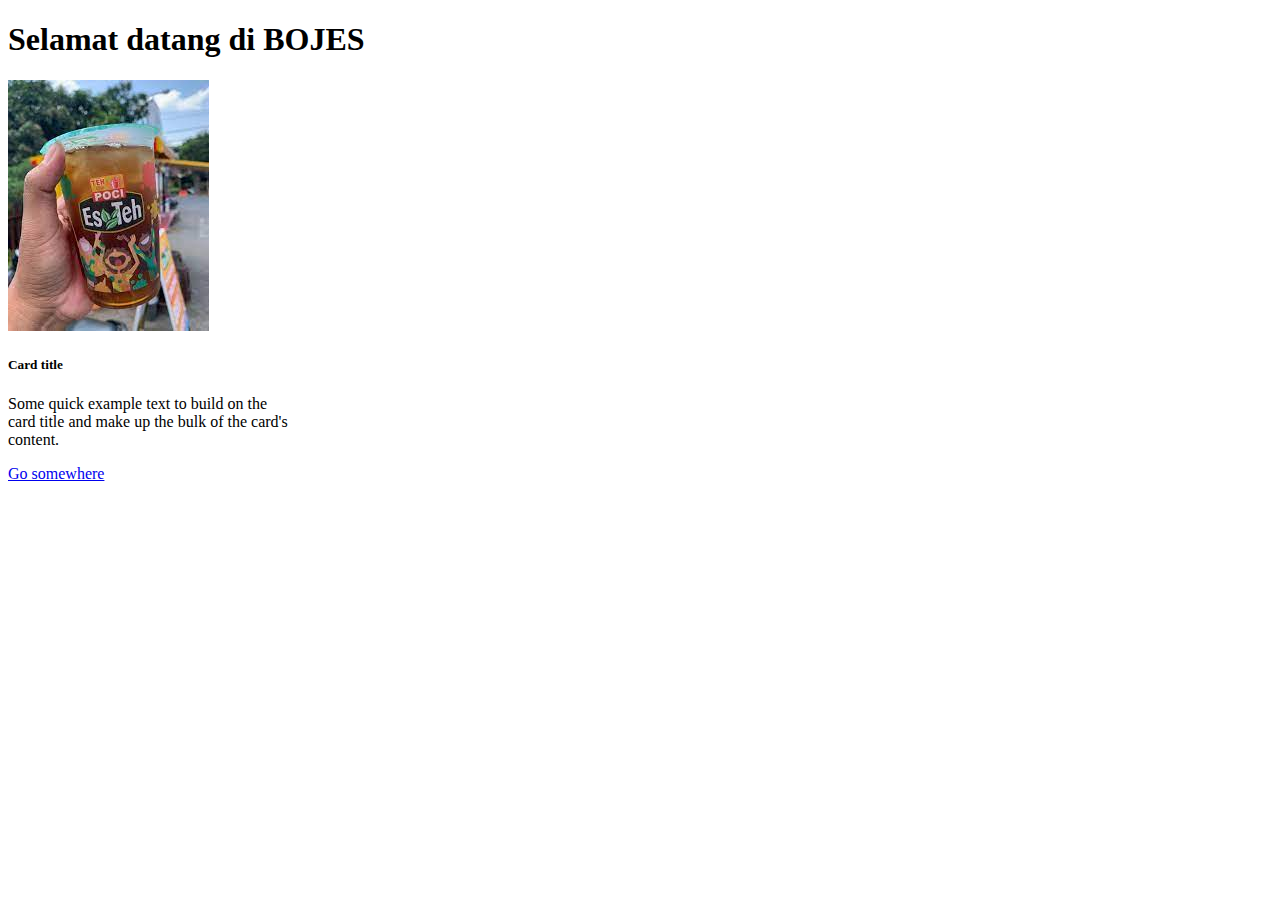
<file: LADING PAGE/index.html>
<!DOCTYPE html>
<html lang="en">
<head>
    <meta charset="UTF-8">
    <meta http-equiv="X-UA-Compatible" content="IE=edge">
    <meta name="viewport" content="width=device-width, initial-scale=1.0">
    <title>Document</title>
    <link href="https://cdn.jsdelivr.net/npm/bootstrap@5.3.2/dist/css/bootstrap.min.css" rel="stylesheet" integrity="sha384-T3c6CoIi6uLrA9TneNEoa7RxnatzjcDSCmG1MXxSR1GAsXEV/Dwwykc2MPK8M2HN" crossorigin="anonymous">
</head>
<body>
    
            <div class="content">
                <h1> Selamat datang di BOJES</h1>
                <div class="card" style="width: 18rem;">
                    <img src="teh poci.png" class="card-img-top" alt="teh poci" width="auto" height="auto">
                    <div class="card-body">
                      <h5 class="card-title">Card title</h5>
                      <p class="card-text">Some quick example text to build on the card title and make up the bulk of the card's content.</p>
                      <a href="#" class="btn btn-primary">Go somewhere</a>
                    </div>
                  </div>
            </div>
    
</body>
</html>
</file>
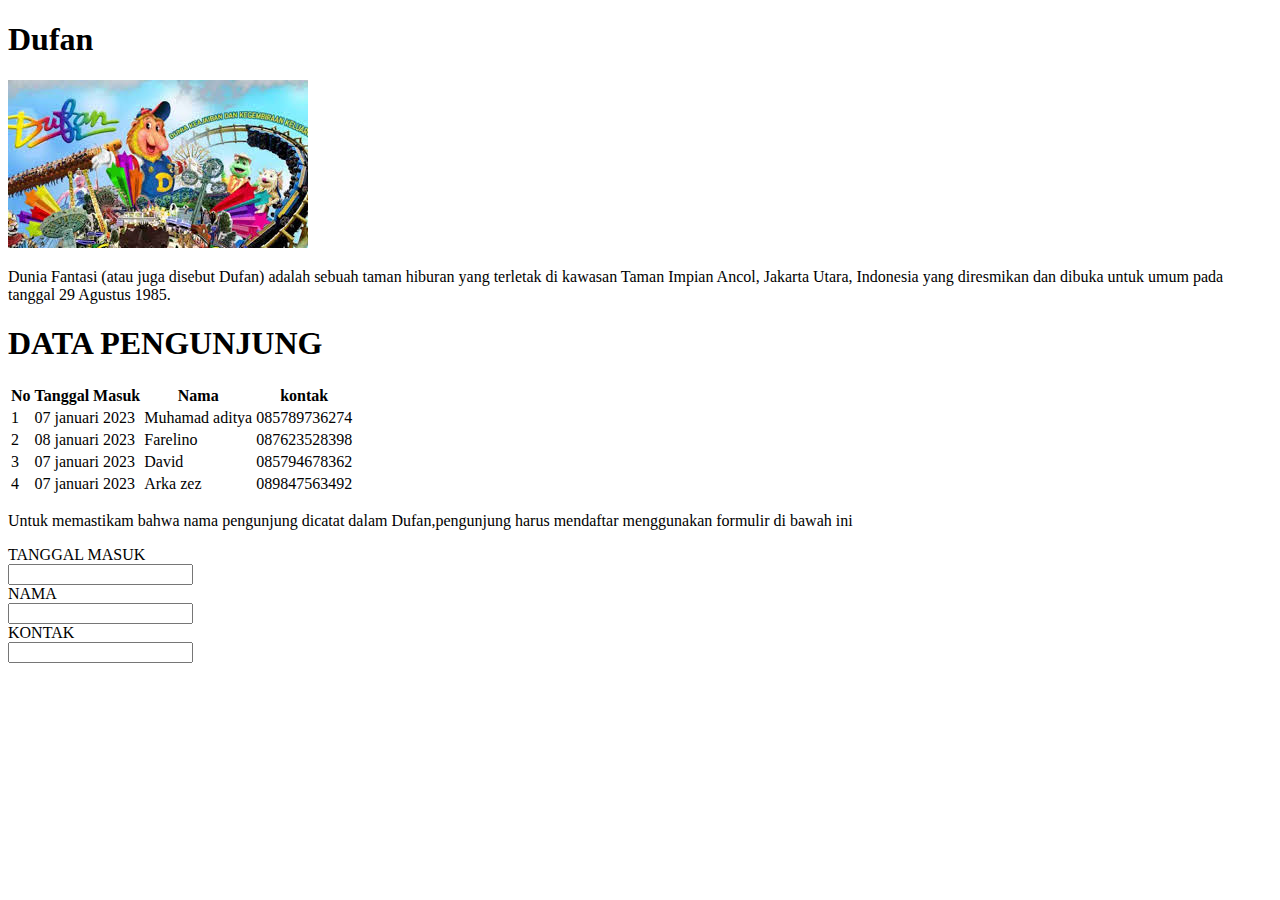
<file: mid test/index.html>
<!DOCTYPE html>
<html lang="en">
<head>
    <meta charset="UTF-8">
    <meta http-equiv="X-UA-Compatible" content="IE=edge">
    <meta name="viewport" content="width=device-width, initial-scale=1.0">
    <title>Document</title>
    <link rel="STYLESHEET" type="teks/css" href="style_table.css">
</head>
<body>
    <h1>Dufan</h1>
    <img src="dufan.jpg"></img>
    <p>Dunia Fantasi (atau juga disebut Dufan) adalah sebuah taman hiburan yang terletak di kawasan Taman Impian Ancol, Jakarta Utara, Indonesia yang diresmikan dan dibuka untuk umum pada tanggal 29 Agustus 1985.</p>

      <h1>DATA PENGUNJUNG</h1>
<table boder="1">
    <tr>
        <th>No</th>
        <th>Tanggal Masuk</th>
        <th>Nama</th>
        <th>kontak</th>
    </tr>
    <tr>
        <td>1</td>
        <td>07 januari 2023</td>
        <td>Muhamad aditya</td>
        <td>085789736274</td>
    </tr>
    <tr>
        <td>2</td>
        <td>08 januari 2023</td>
        <td>Farelino</td>
        <td>087623528398</td>
    </tr>
    <tr>
        <td>3</td>
        <td>07 januari 2023</td>
        <td>David</td>
        <td>085794678362</td>
    </tr>
    <tr>
        <td>4</td>
        <td>07 januari 2023</td>
        <td>Arka zez</td>
        <td>089847563492</td>
    </tr>
</table>
<p>Untuk memastikam bahwa nama pengunjung dicatat dalam Dufan,pengunjung harus mendaftar menggunakan formulir di bawah ini</p>
<div class="content">
    <form>
        <label for="tanggal masuk">TANGGAL MASUK</label><br>
        <input type="text" id="required"><br>
        <label for="nama">NAMA</label><br>
        <input type="text" id="required"><br>
        <label for="kontak">KONTAK</label><br>
        <input type="text" id="required"><br>
    </form>
</div>
</body>
</html>
</file>
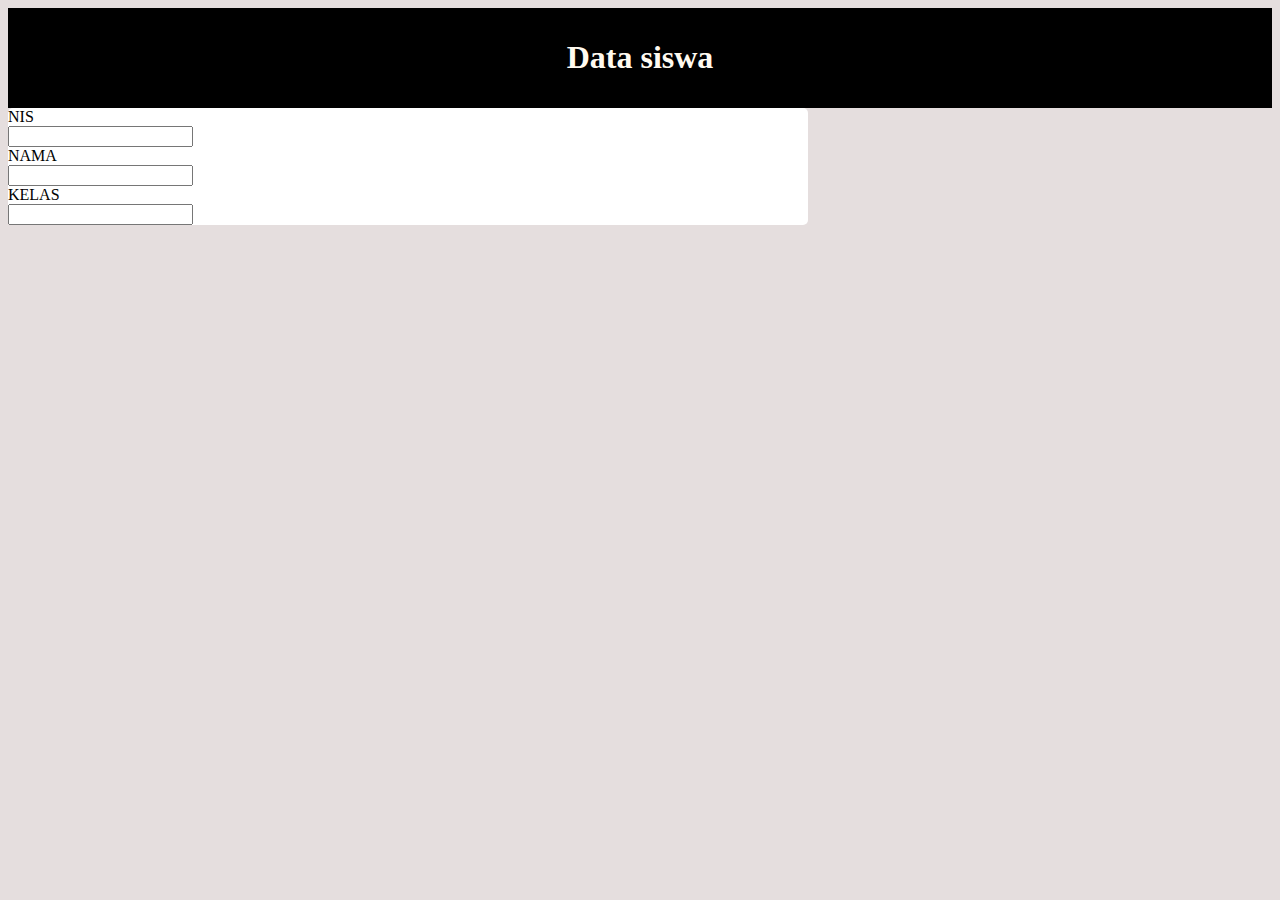
<file: PRA EXAM/index.html>
<!DOCTYPE html>
<html lang="en">
<head>
    <meta charset="UTF-8">
    <meta http-equiv="X-UA-Compatible" content="IE=edge">
    <meta name="viewport" content="width=device-width, initial-scale=1.0">
    <title>Document</title>
    <link rel="stylesheet" href="style.css">
</head>
<body>
    <div class="header">
        <h1>Data siswa</h1>
    </div>
<div class="content">
    <form>
        <label for="nis">NIS</label><br>
        <input type="text" id="required"><br>
        <label for="nama">NAMA</label><br>
        <input type="text" id="required"><br>
        <label for="kelas">KELAS</label><br>
        <input type="text" id="required"><br>
    </form>
</div>

</body>
</html>
</file>
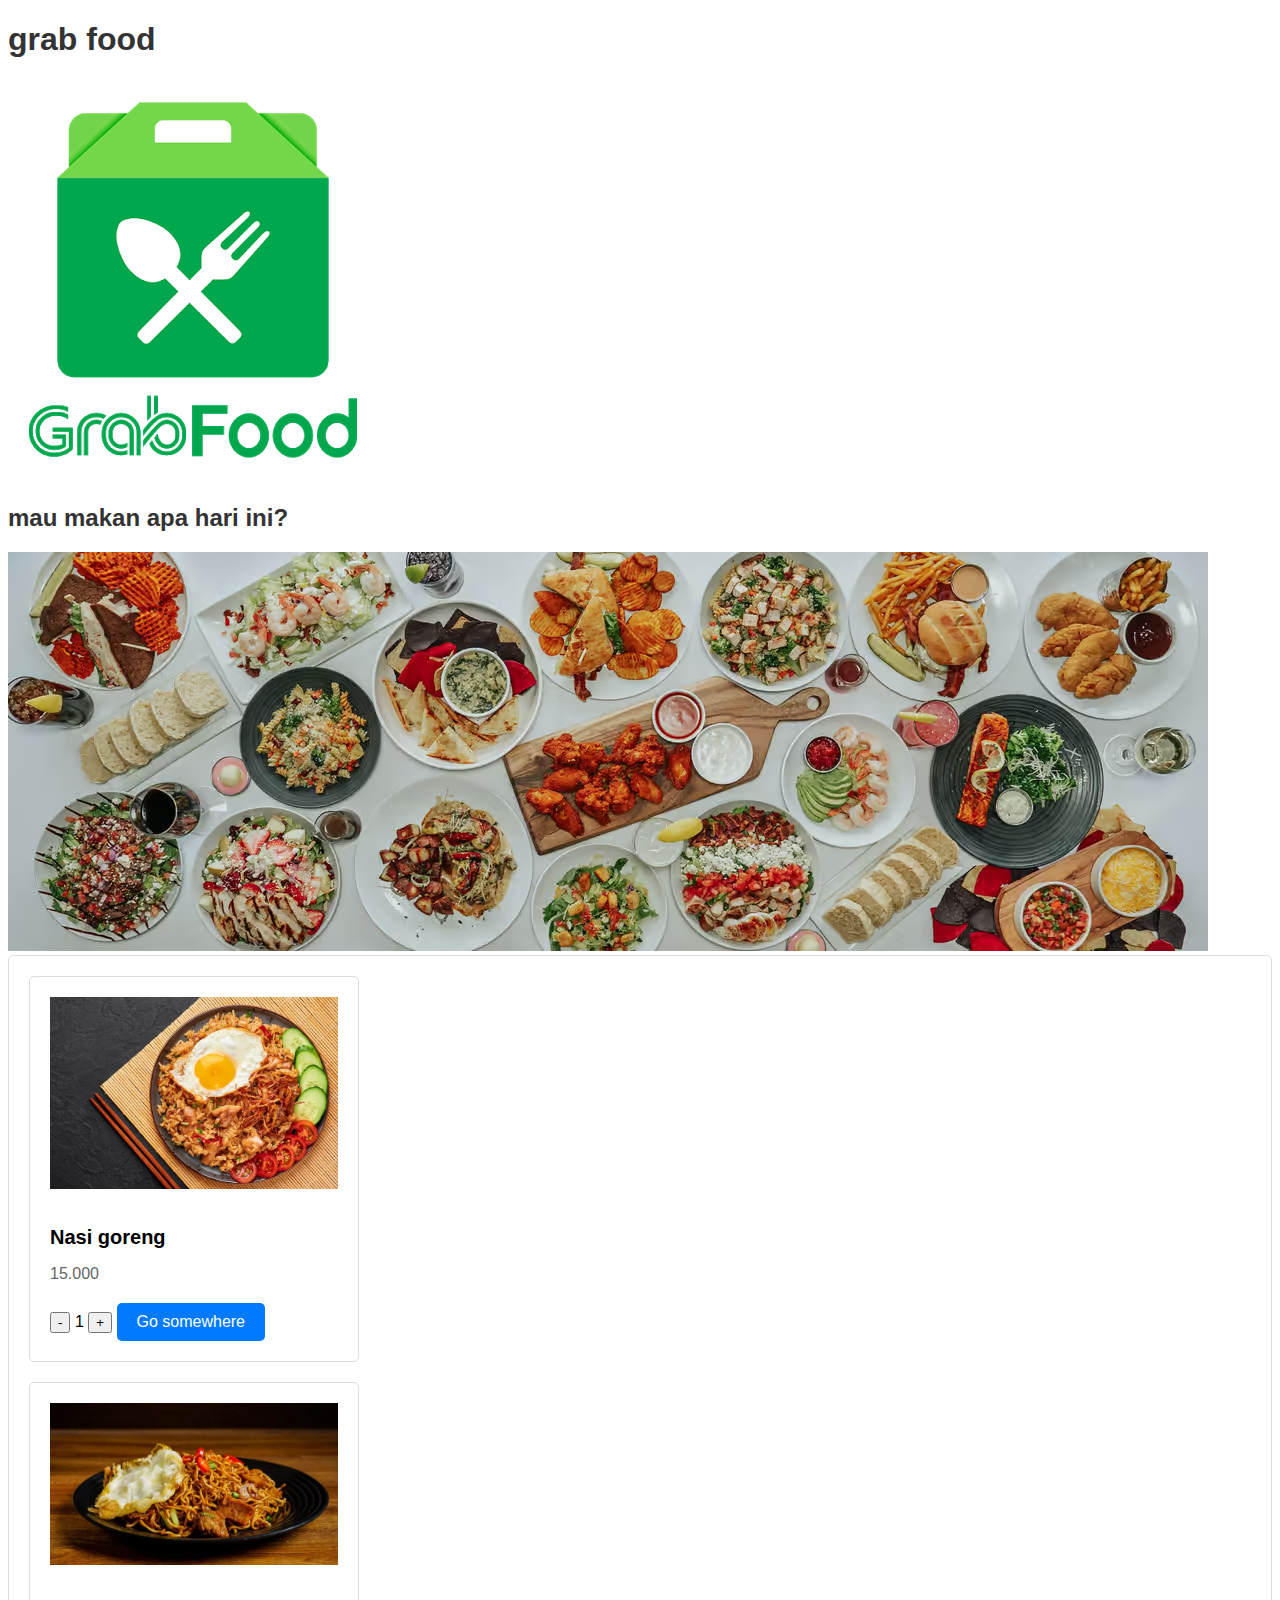
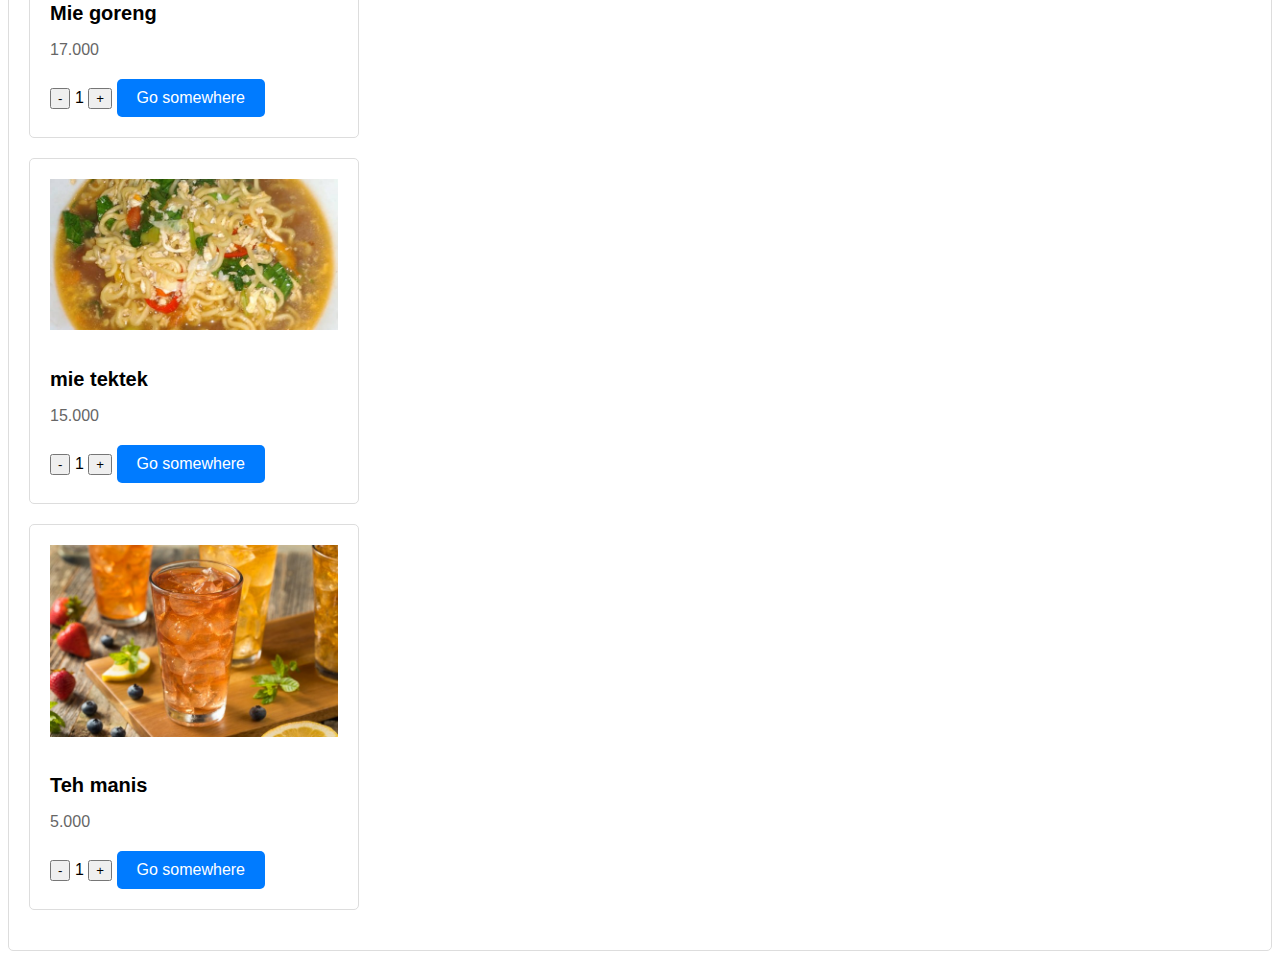
<file: lading page/home.html>
<!DOCTYPE html>
<html lang="en">
<head>
    <meta charset="UTF-8">
    <meta http-equiv="X-UA-Compatible" content="IE=edge">
    <meta name="viewport" content="width=device-width, initial-scale=1.0">
    <title>Document</title>
    <link rel="stylesheet" href="style.css">
</head>
<body>
    <h1>grab food</h1>
    <img src="logo-grab-food.png" />
    <h2>mau makan apa hari ini?</h2>
    <img src="welom.jpg" />
    <div class="card">
      <div class="card" style="width: 18rem">
        <img src="nasi goreng.jpg" class="card-img-top" alt="Nasi goreng" />
        <div class="card-body">
          <h5 class="card-title">Nasi goreng</h5>
          <p class="card-text">15.000</p>
          <button>
            -
          </button>
          <span>1</span>
          <button>+</button>
          <a href="#" class="btn btn-primary">Go somewhere</a>
        </div>
      </div>

      <div class="card" style="width: 18rem">
        <img src="mie goreng.jpg" class="card-img-top" alt="Mie goreng" />
        <div class="card-body">
          <h5 class="card-title">Mie goreng</h5>
          <p class="card-text">17.000</p>
          <button>
            -
          </button>
          <span>1</span>
          <button>+</button>
          <a href="#" class="btn btn-primary">Go somewhere</a>
        </div>
      </div>
      <div class="card" style="width: 18rem">
        <img src="photo.jpg" class="card-img-top" alt="Mie tektek" />
        <div class="card-body">
          <h5 class="card-title">mie tektek</h5>
          <p class="card-text">15.000</p>
          <button>
            -
          </button>
          <span>1</span>
          <button>+</button>
          <a href="#" class="btn btn-primary">Go somewhere</a>
        </div>
      </div>
      <div class="card" style="width: 18rem">
        <img src="teh.jpg" class="card-img-top" alt="teh manis" />
        <div class="card-body">
          <h5 class="card-title">Teh manis</h5>
          <p class="card-text">5.000</p>
          <button>
            -
          </button>
          <span>1</span>
          <button>+</button>
          <a href="#" class="btn btn-primary">Go somewhere</a>
        </div>
      </div>
    </div>

</body>
</html>
</file>
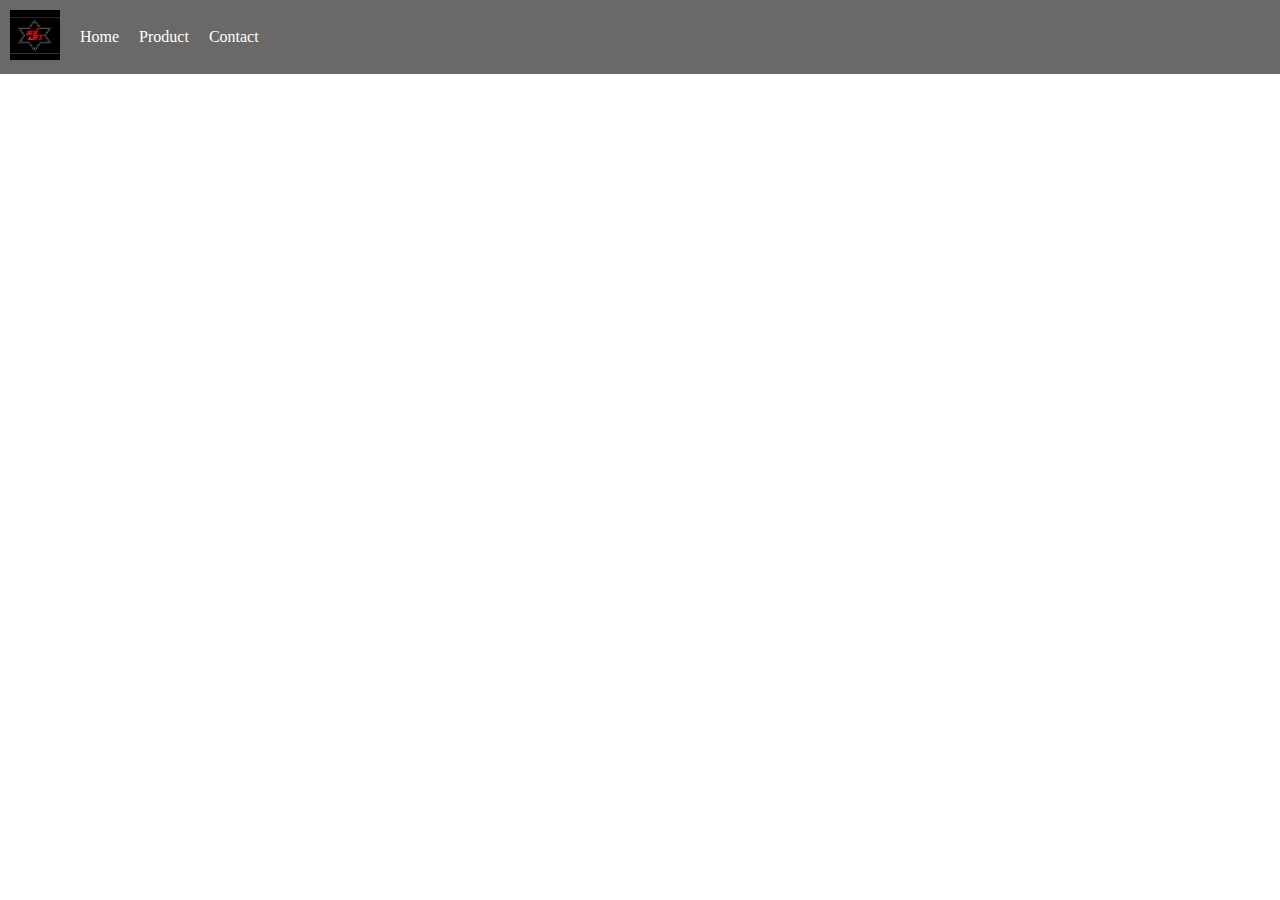
<file: LADING PAGE/navbar.html>
<!DOCTYPE html>
<html lang="en">
<head>
    <meta charset="UTF-8">
    <meta http-equiv="X-UA-Compatible" content="IE=edge">
    <meta name="viewport" content="width=device-width, initial-scale=1.0">
    <title>Document</title>
    <link rel="stylesheet" href="style.css">
</head>
<body>
    <div class="navbar">
        <div claas="navbar">
            <div class="logo">
                <img src="logo.png" alt="logo perusahaan">
            </div>
        </div>
        <ul>
            <li><a href="#">Home</a></li>
            <li><a href="#">Product</a></li>
            <li><a href="#">Contact</a></li>
        </ul>
    </div>
</body>
</html>
</file>
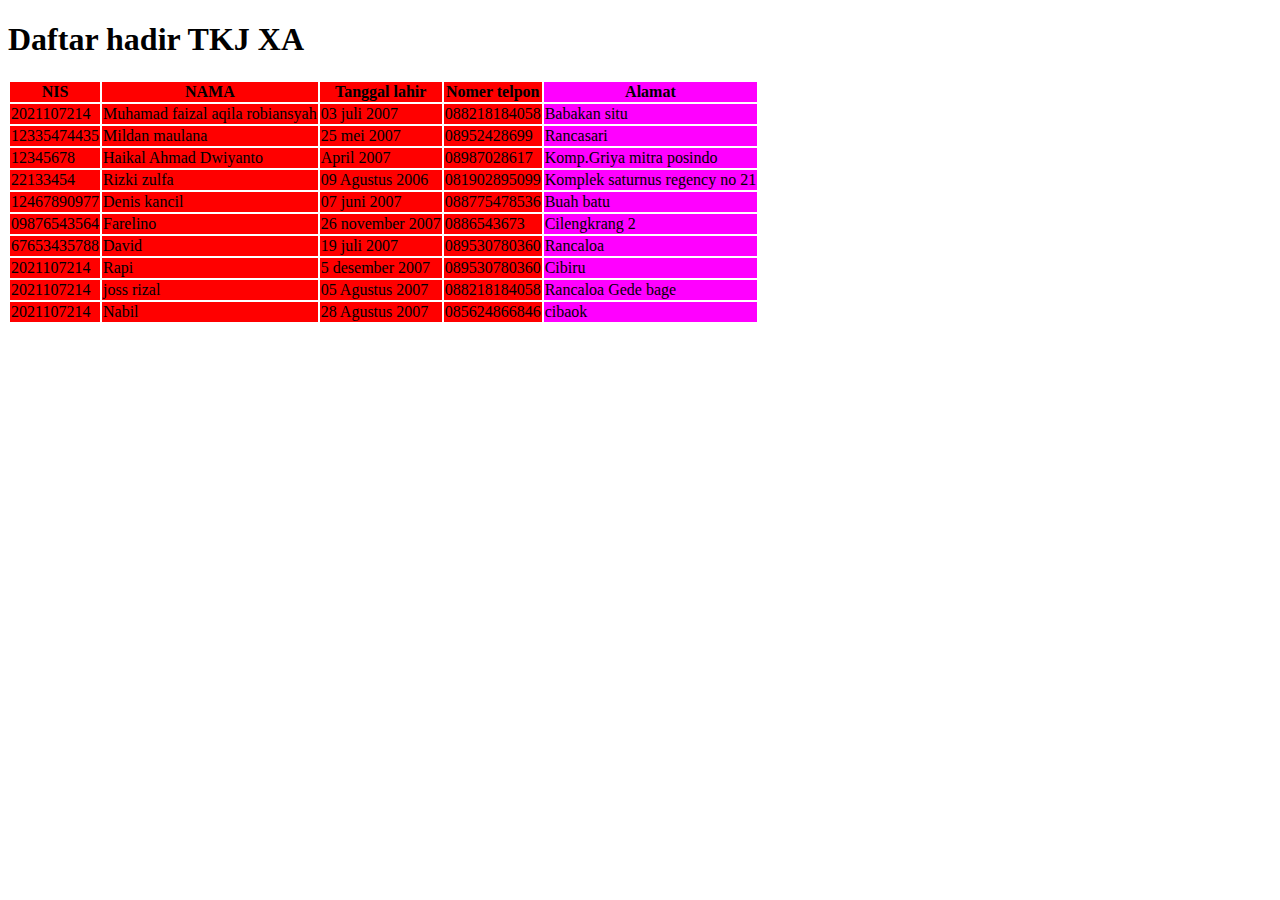
<file: mfaizalar TKJ XA/daftar_hadir.html>
<!DOCTYPE html>
<html lang="en">
<head>
    <meta charset="UTF-8">
    <meta http-equiv="X-UA-Compatible" content="IE=edge">
    <meta name="viewport" content="width=device-width, initial-scale=1.0">
    <title>Document</title>
</head>
<body>
    <h1>Daftar hadir TKJ XA</h1>
    <table>
        <colgroup>
            <col span="4" style="background-color:rgb(255, 0, 0)">
            <col style="background-color:rgb(255, 0, 255)">
        </colgroup>
        <tr>
            <th>NIS </th>
            <th>NAMA</th>
            <th>Tanggal lahir</th>
            <th>Nomer telpon</th>
            <th>Alamat</th>
        </tr>
        <tr>
            <td>2021107214</td>
            <td>Muhamad faizal aqila robiansyah</td>
            <td>03 juli 2007</td>
            <td>088218184058</td>
            <td>Babakan situ</td>
        </tr>
        <tr>
            <td>12335474435</td>
            <td>Mildan maulana</td>
            <td>25 mei 2007</td>
            <td>08952428699</td>
            <td>Rancasari</td>
        </tr>
        <tr>
            <td>12345678</td>
            <td>Haikal Ahmad Dwiyanto</td>
            <td>April 2007</td>
            <td>08987028617</td>
            <td>Komp.Griya mitra posindo</td>
        </tr>
        <tr>
            <td>22133454</td>
            <td>Rizki zulfa</td>
            <td>09 Agustus 2006</td>
            <td>081902895099</td>
            <td>Komplek saturnus regency no 21</td>
        </tr>
        <tr>
            <td>12467890977</td>
            <td>Denis kancil</td>
            <td>07 juni 2007</td>
            <td>088775478536</td>
            <td>Buah batu</td>
        </tr>
        <tr>
            <td>09876543564</td>
            <td>Farelino</td>
            <td>26 november 2007</td>
            <td>0886543673</td>
            <td>Cilengkrang 2</td>
        </tr>
        <tr>
            <td>67653435788</td>
            <td>David </td>
            <td>19 juli 2007</td>
            <td>089530780360</td>
            <td>Rancaloa</td>
        </tr>
        <tr>
            <td>2021107214</td>
            <td>Rapi</td>
            <td>5 desember 2007</td>
            <td>089530780360</td>
            <td>Cibiru</td>
        </tr>
        <tr>
            <td>2021107214</td>
            <td>joss rizal </td>
            <td>05 Agustus 2007</td>
            <td>088218184058</td>
            <td>Rancaloa Gede bage</td>
        </tr>
        <tr>
            <td>2021107214</td>
            <td>Nabil</td>
            <td>28 Agustus 2007</td>
            <td>085624866846</td>
            <td>cibaok</td>
        </tr>
    </table>

</body>
</html>
</file>
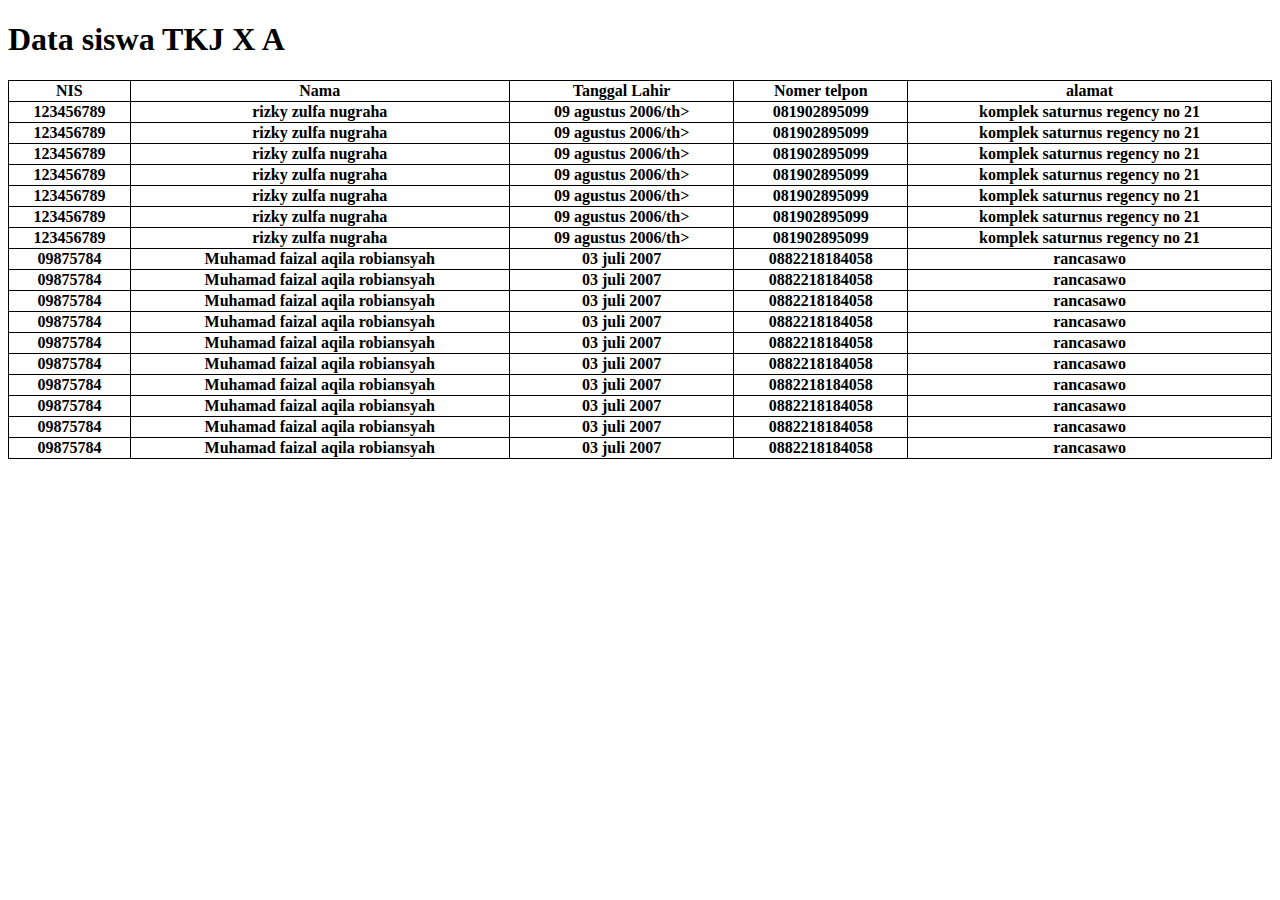
<file: rizky zulfa nugraha,m faizal tkj xa/daftar_siswa.html>
<!DOCTYPE html>
<html lang="en">
<head>
    <meta charset="UTF-8">
    <meta http-equiv="X-UA-Compatible" content="IE=edge">
    <meta name="viewport" content="width=<device-width>, initial-scale=1.0">
    <title>Document</title>
    <link rel="stylesheet" type="text/css" href="style_table.css">
</head>
<body>
    <h1>Data siswa TKJ X A</h1>
    <table>
        <tr>
            <th>NIS</th>
            <th>Nama</th>
            <th>Tanggal Lahir</th>
            <th>Nomer telpon</th>
            <th>alamat</th>
        </tr>
        <tr>
            <th>123456789</th>
            <th>rizky zulfa nugraha</th>
            <th>09 agustus 2006/th>
            <th>081902895099</th>
            <th>komplek saturnus regency no 21</th>
        </tr>
        <tr>
            <th>123456789</th>
            <th>rizky zulfa nugraha</th>
            <th>09 agustus 2006/th>
            <th>081902895099</th>
            <th>komplek saturnus regency no 21</th>
        </tr>
        <tr>
            <th>123456789</th>
            <th>rizky zulfa nugraha</th>
            <th>09 agustus 2006/th>
            <th>081902895099</th>
            <th>komplek saturnus regency no 21</th>
        </tr>
        <tr>
            <th>123456789</th>
            <th>rizky zulfa nugraha</th>
            <th>09 agustus 2006/th>
            <th>081902895099</th>
            <th>komplek saturnus regency no 21</th>
        </tr>
        <tr>
            <th>123456789</th>
            <th>rizky zulfa nugraha</th>
            <th>09 agustus 2006/th>
            <th>081902895099</th>
            <th>komplek saturnus regency no 21</th>
        </tr>
        <tr>
            <th>123456789</th>
            <th>rizky zulfa nugraha</th>
            <th>09 agustus 2006/th>
            <th>081902895099</th>
            <th>komplek saturnus regency no 21</th>
        </tr>
        <tr>
            <th>123456789</th>
            <th>rizky zulfa nugraha</th>
            <th>09 agustus 2006/th>
            <th>081902895099</th>
            <th>komplek saturnus regency no 21</th>
        </tr>
        <tr>
            <th>09875784</th>
            <th>Muhamad faizal aqila robiansyah</th>
            <th>03 juli 2007</th>
            <th>0882218184058</th>
            <th>rancasawo</th>
        </tr>
        <tr>
            <th>09875784</th>
            <th>Muhamad faizal aqila robiansyah</th>
            <th>03 juli 2007</th>
            <th>0882218184058</th>
            <th>rancasawo</th>
        </tr>
        <tr>
            <th>09875784</th>
            <th>Muhamad faizal aqila robiansyah</th>
            <th>03 juli 2007</th>
            <th>0882218184058</th>
            <th>rancasawo</th>
        </tr>
        <tr>
            <th>09875784</th>
            <th>Muhamad faizal aqila robiansyah</th>
            <th>03 juli 2007</th>
            <th>0882218184058</th>
            <th>rancasawo</th>
        </tr>
        <tr>
            <th>09875784</th>
            <th>Muhamad faizal aqila robiansyah</th>
            <th>03 juli 2007</th>
            <th>0882218184058</th>
            <th>rancasawo</th>
        </tr>
        <tr>
            <th>09875784</th>
            <th>Muhamad faizal aqila robiansyah</th>
            <th>03 juli 2007</th>
            <th>0882218184058</th>
            <th>rancasawo</th>
        </tr>
        <tr>
            <th>09875784</th>
            <th>Muhamad faizal aqila robiansyah</th>
            <th>03 juli 2007</th>
            <th>0882218184058</th>
            <th>rancasawo</th>
        </tr>
        <tr>
            <th>09875784</th>
            <th>Muhamad faizal aqila robiansyah</th>
            <th>03 juli 2007</th>
            <th>0882218184058</th>
            <th>rancasawo</th>
        </tr>
        <tr>
            <th>09875784</th>
            <th>Muhamad faizal aqila robiansyah</th>
            <th>03 juli 2007</th>
            <th>0882218184058</th>
            <th>rancasawo</th>
        </tr>
        <tr>
            <th>09875784</th>
            <th>Muhamad faizal aqila robiansyah</th>
            <th>03 juli 2007</th>
            <th>0882218184058</th>
            <th>rancasawo</th>
        </tr>


    </table>
</body>
</html>
</file>
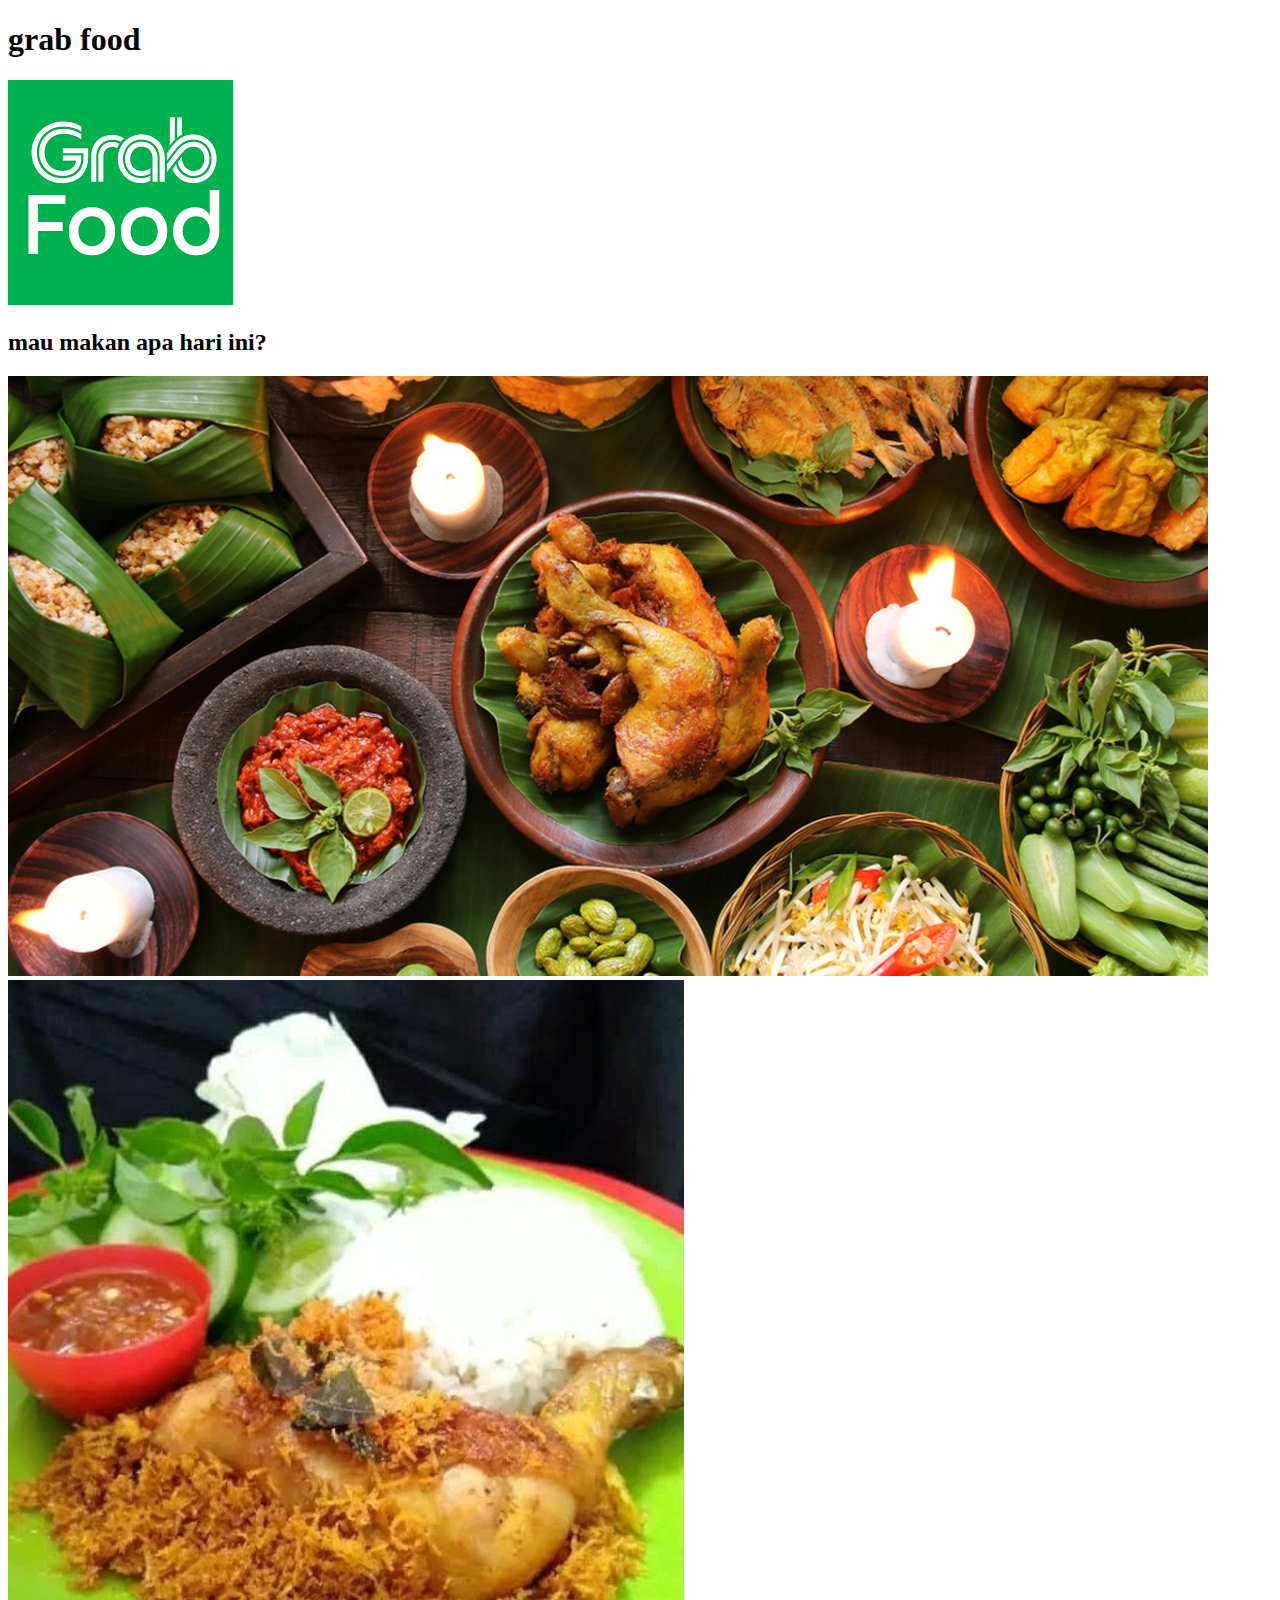
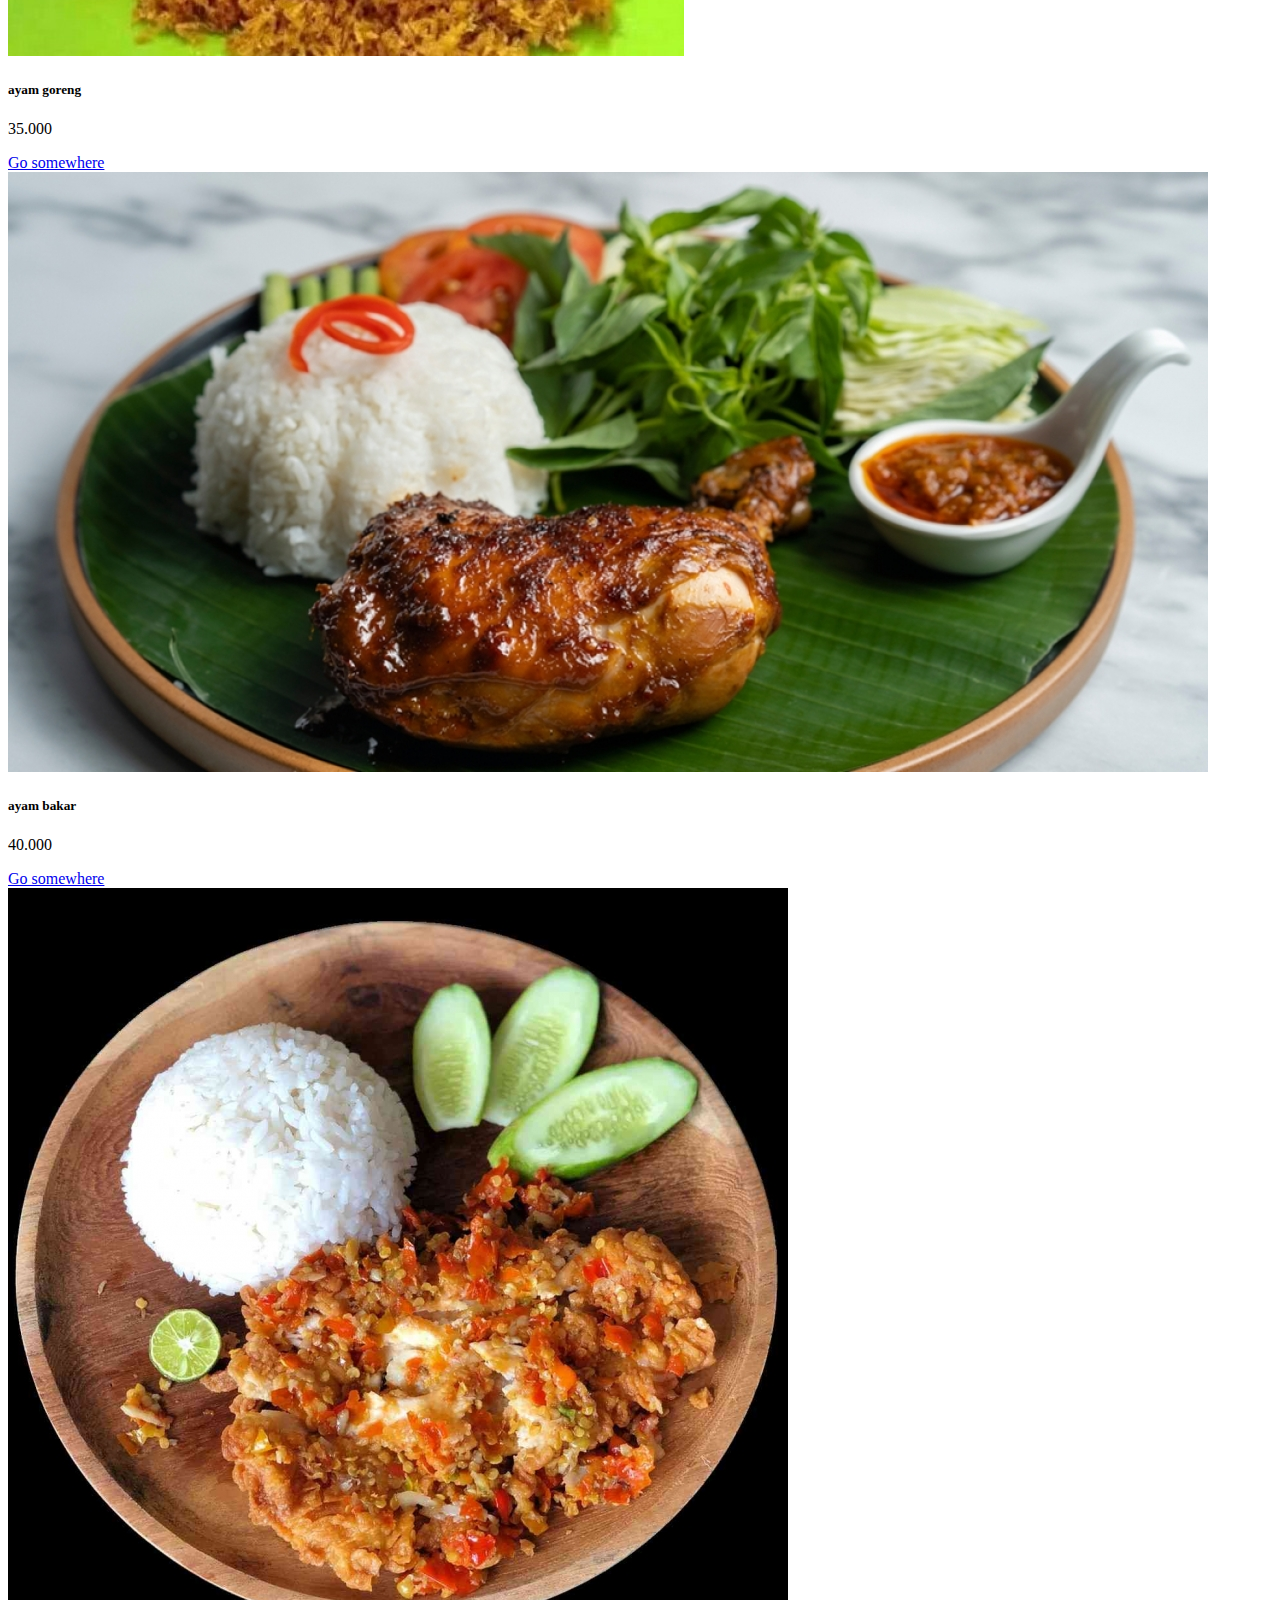
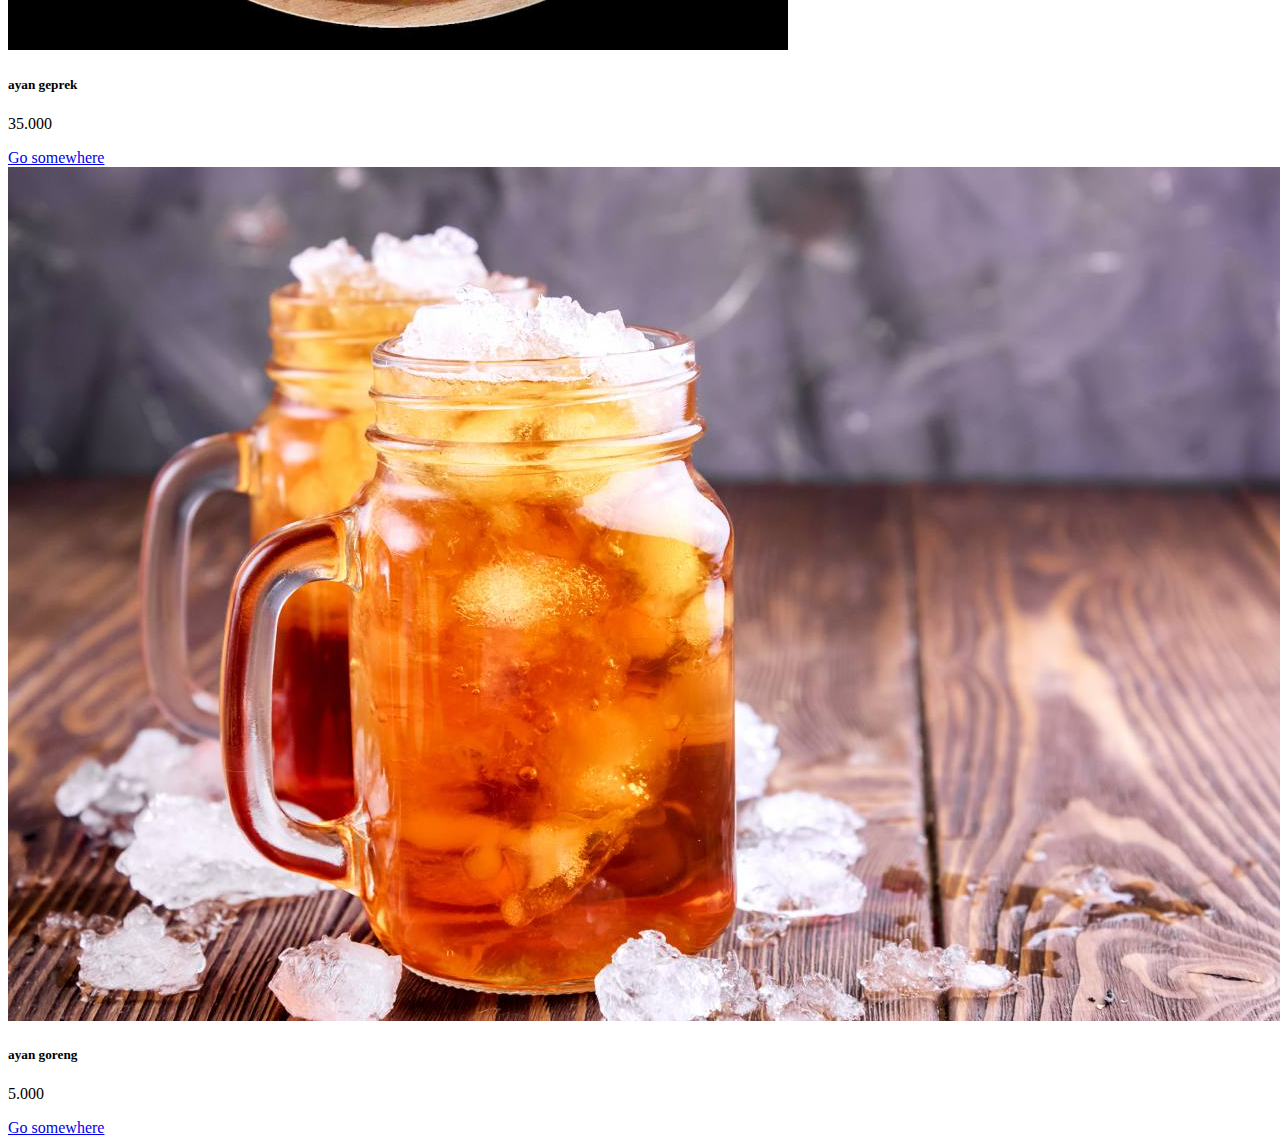
<file: TKJ XA/home.html>
<!DOCTYPE html>
<html lang="en">
  <head>
    <meta charset="UTF-8" />
    <meta http-equiv="X-UA-Compatible" content="IE=edge" />
    <meta name="viewport" content="width=device-width, initial-scale=1.0" />
    <title>Document</title>
  </head>
  <body>
    <h1>grab food</h1>
    <img src="grab.png" />
    <h2>mau makan apa hari ini?</h2>
    <img src="makanan.jpg" />
    <div class="card">
      <div class="card" style="width: 18rem">
        <img src="ag.jpg" class="card-img-top" alt="Nasi ayam" />
        <div class="card-body">
          <h5 class="card-title">ayam goreng</h5>
          <p class="card-text">35.000</p>
          <a href="#" class="btn btn-primary">Go somewhere</a>
        </div>
      </div>

      <div class="card" style="width: 18rem">
        <img src="ayam bakar.jpg" class="card-img-top" alt="Nasi ayam bakar" />
        <div class="card-body">
          <h5 class="card-title">ayam bakar</h5>
          <p class="card-text">40.000</p>
          <a href="#" class="btn btn-primary">Go somewhere</a>
        </div>
      </div>
      <div class="card" style="width: 18rem">
        <img src="geprek.jfif" class="card-img-top" alt="Nasi ayam geprek" />
        <div class="card-body">
          <h5 class="card-title">ayan geprek</h5>
          <p class="card-text">35.000</p>
          <a href="#" class="btn btn-primary">Go somewhere</a>
        </div>
      </div>
      <div class="card" style="width: 18rem">
        <img src="es teh.jpg" class="card-img-top" alt="teh manis" />
        <div class="card-body">
          <h5 class="card-title">ayan goreng</h5>
          <p class="card-text">5.000</p>
          <a href="#" class="btn btn-primary">Go somewhere</a>
        </div>
      </div>
    </div>
  </body>
</html>
</file>
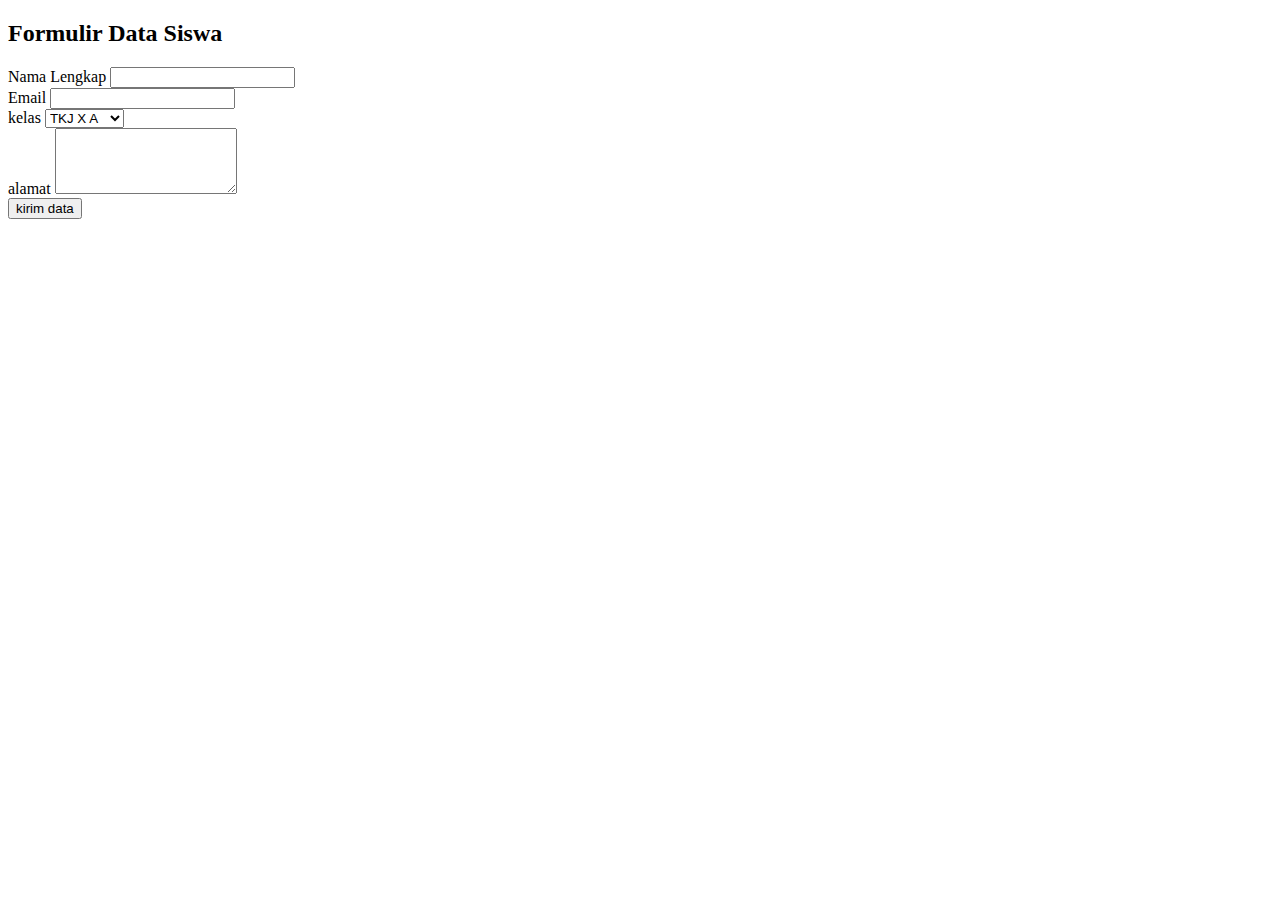
<file: faizalXrizkizulfa TKJ XA/FORM/DATA_SISWA.HTML>
<!DOCTYPE html>
<html lang="en">
<head>
    <meta charset="UTF-8">
    <meta http-equiv="X-UA-Compatible" content="IE=edge">
    <meta name="viewport" content="width=device-width, initial-scale=1.0">
    <title>Document</title>
</head>
<body>
    <div class="container">
        <h2>Formulir Data Siswa</h2>
        <form action="#" method="post">
            <div class="from-gruop">
                <label for="nama">Nama Lengkap</label>
            <input type="text" id="nama" required/>
            </div>
            <div class="from-gruop">
                <label for="email">Email</label>
            <input type="text" id="Email" required/>
            </div>
            <div class="from-gruop">
                <label for="kelas">kelas</label>
            <select id="kelas" nama="kelas">
                <option value="TKJ X A">TKJ X A</option>
                <option value="TKJ XI A">TKJ XI A</option>
                <option value="TKJ XI B">TKJ XI B</option>
                <option value="TKJ XII A">TKJ XII A</option>
                <option value="TKJ XII B">TKJ XII B</option>
            </select>
            </div>
            <div class="form-group">
                <label for="alamat">alamat</label>
                <textarea id="alamat" nama="alamat" rows="4" required></textarea>
            </div>
            <div class="form group">
                <button type="submit" class="btn">kirim data</button>
            </div>
        </form>
    </div>
    
    
</body>
</html>
</file>
<file: mid test/style_table.css>
table, th, td {
  border:1px solid black;
  border-collapse: collapse;
}
</file>
<file: PRA EXAM/style.css>
.header{
    background-color: black;
    padding: 10px 0;

}
 h1{
    color: floralwhite;
    text-align: center;
 }
 body{
    background-color: rgb(229, 222, 222);
 }
 .content{
    max-width: 800px;
    background-color: white;
    border-radius: 5px;
 }
</file>
<file: lading page/style.css>
body {
    font-family: Arial, sans-serif;
}

h1, h2 {
    color: #333;
}

.card {
    border: 1px solid #ddd;
    border-radius: 5px;
    margin-bottom: 20px;
    padding: 20px;
}

.card-img-top {
    width: 100%;
    height: auto;
}

.card-title {
    font-size: 1.25em;
    font-weight: bold;
    margin-bottom: 10px;
}

.card-text {
    color: #666;
    margin-bottom: 20px;
}

.btn-qty {
    display: flex;
    align-items: center;
    margin-bottom: 20px;
}

.btn-qty button {
    background-color: #ddd;
    border: none;
    padding: 5px 10px;
    cursor: pointer;
}

.btn-qty span {
    margin: 0 10px;
}

.btn-primary {
    background-color: #007bff;
    color: #fff;
    text-decoration: none;
    padding: 10px 20px;
    border-radius: 5px;
    display: inline-block;
}
</file>
<file: LADING PAGE/style.css>
body{
    margin: 0;
    padding: 0;
}
.navbar{
    background-color: rgb(107, 104, 104);
    color: white;
    display: flex;
    align-items: center;
    padding: 10px;
}
.logo img{
    width: 50px;
    height: auto;
    margin-right: 10px;
}
.navbar ul{
    list-style: none;
    padding: 0;
    display: flex;
}
.navbar li{
    margin: 0 10px;
}
.navbar a{
    text-decoration: none;
    color: white;
}
.content{
    max-width: 80%;
    margin: 0 auto;
    padding: 10px;
    background-color: beige;
    border-radius: 5px;
    box-shadow: 0 2px 5px rgba(185, 171, 177, 0.3)
}
</file>
<file: rizky zulfa nugraha,m faizal tkj xa/style_table.css>
table, th, tb {
    border: 1px solid black;
    border-collapse: collapse;
}
table{
    width:100%
}
</file>
